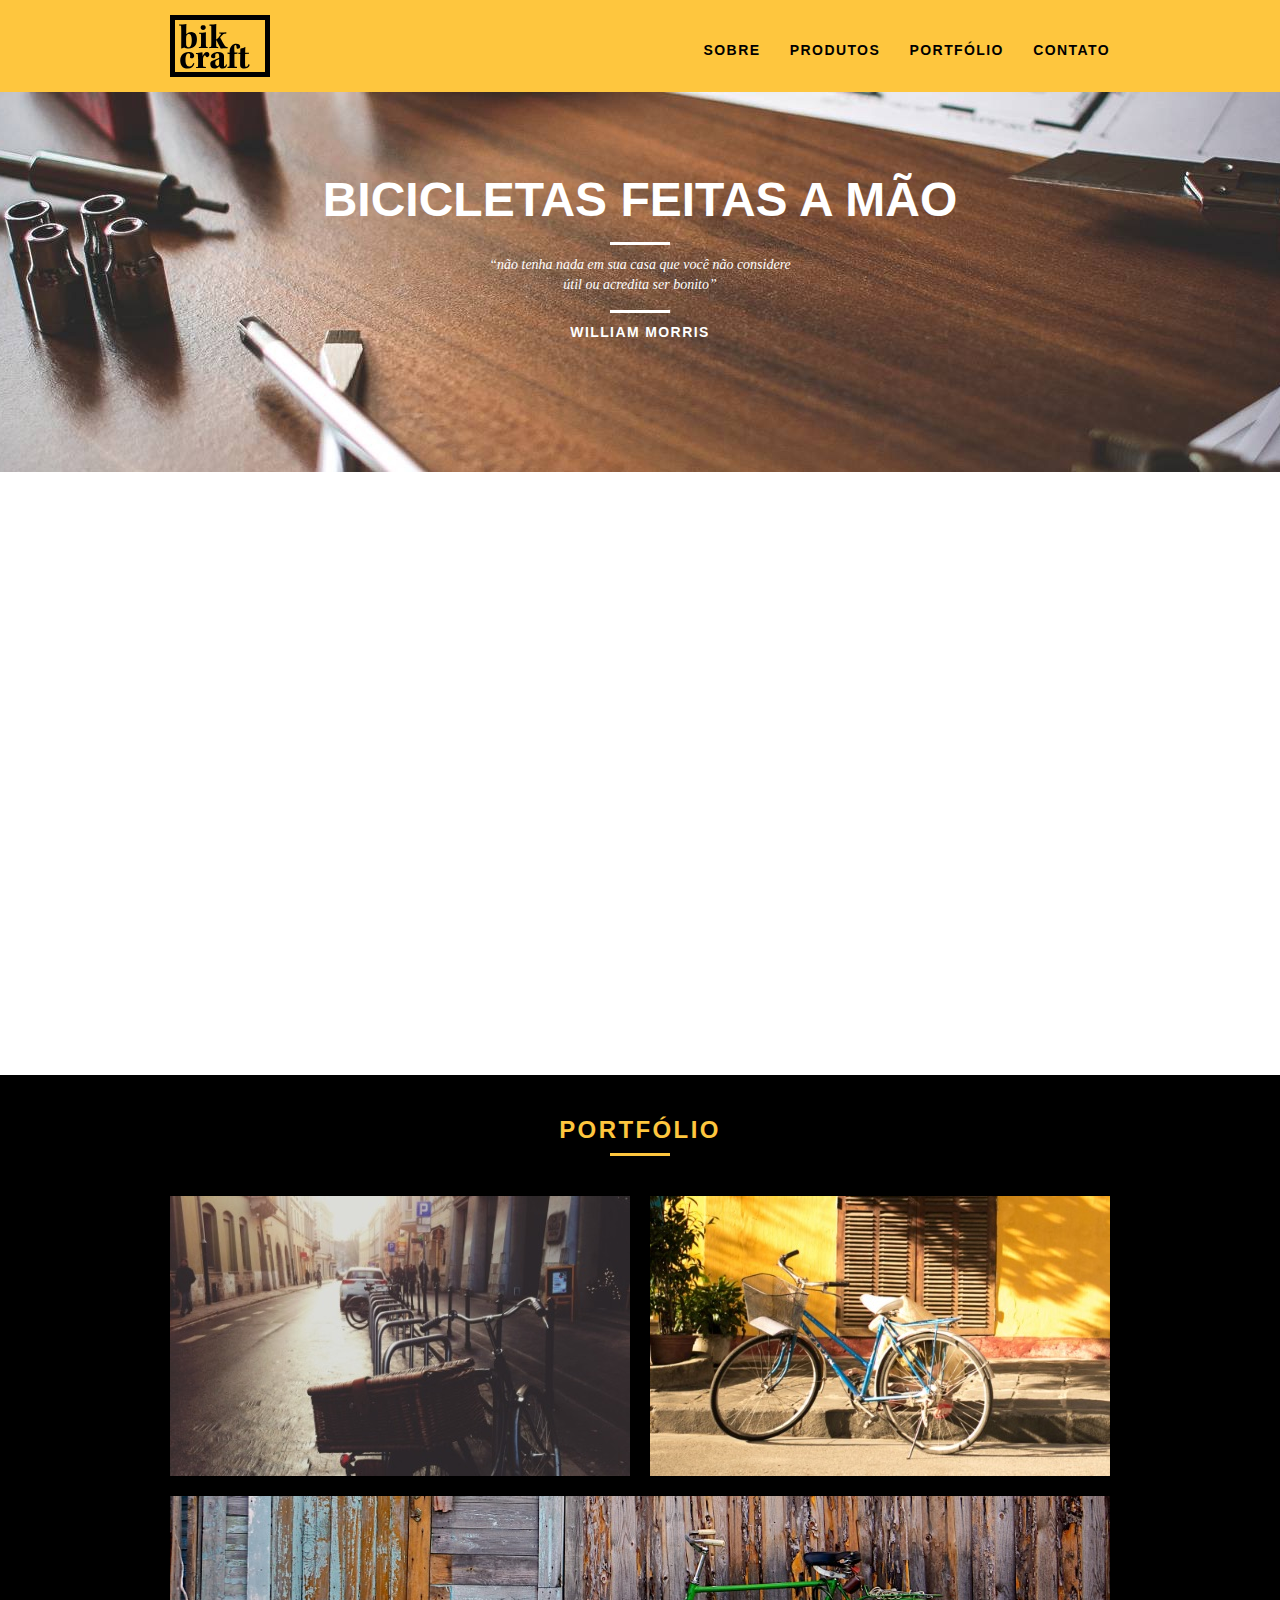
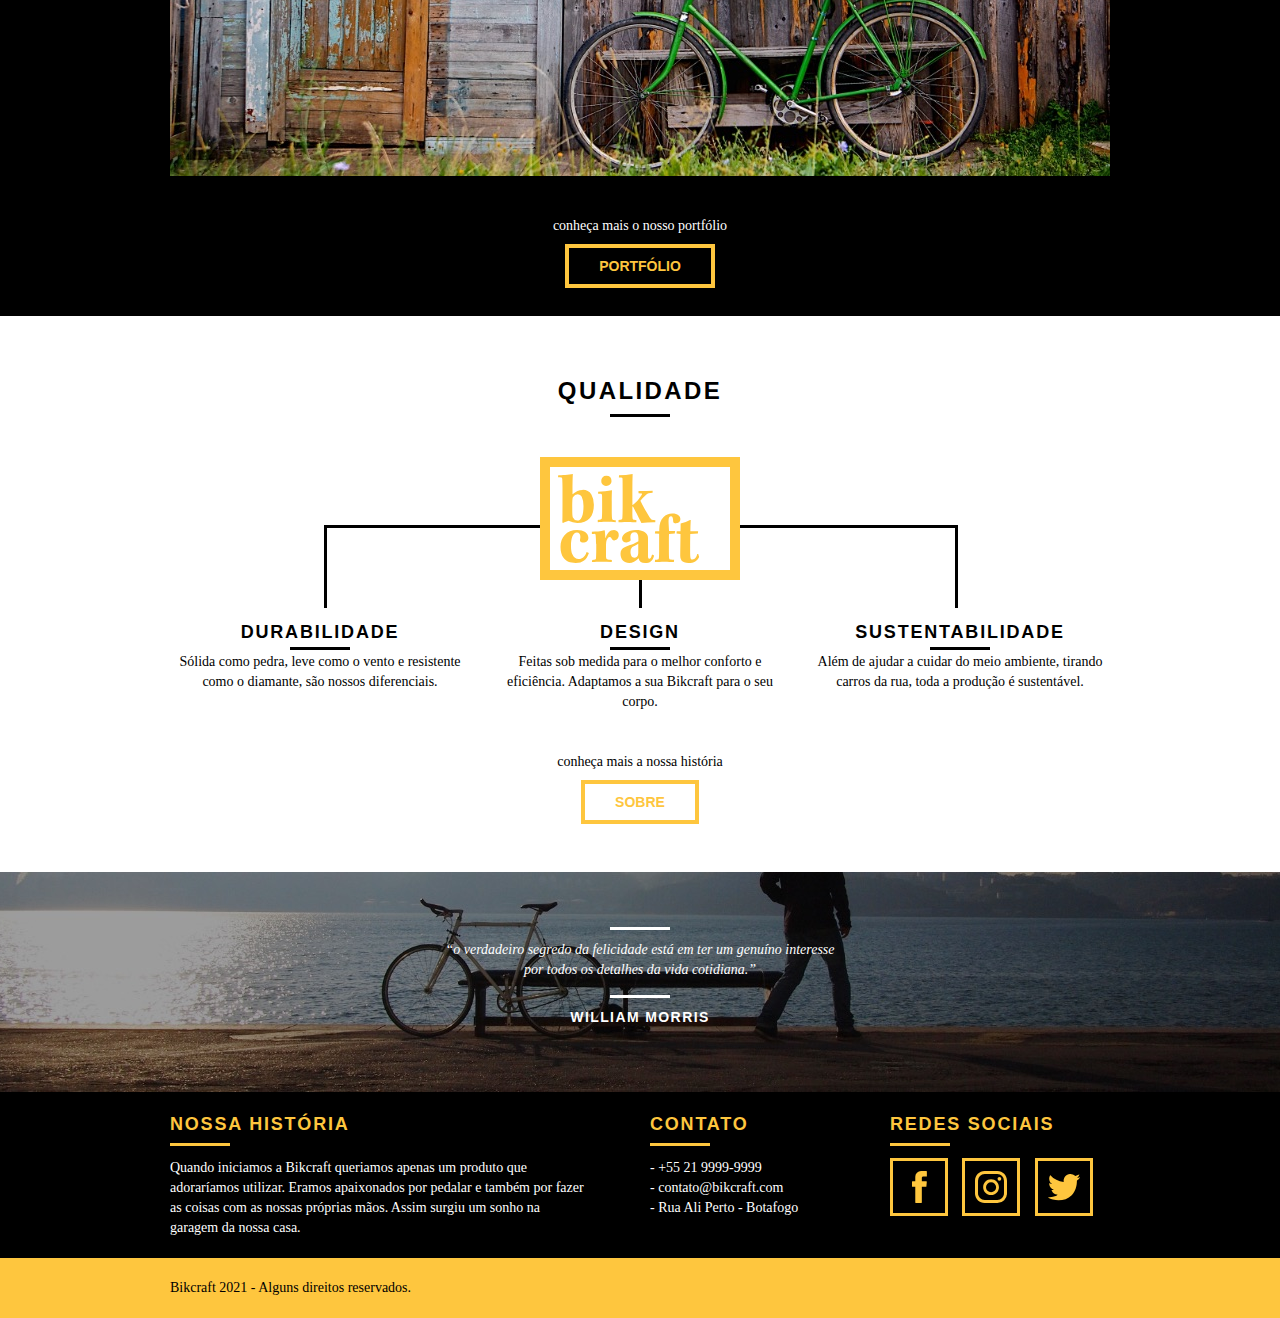
<file: index.html>
<!DOCTYPE html>
<html lang="pt-br">

<head>
  <meta charset="utf-8">
  <meta name="viewport" content="width=device-width, initial-scale=1.0">
  <title>Bikcraft - Bicicletas Personalizadas</title>

  <meta name="description" content="Compre a sua bicicleta personalizada na Bikcraft. Possuímos os modelos Passeio, Retrô e Esporte.">

  <meta property="og:type" content="website"/>
  <meta property="og:title" content="Bikcraft - Bicicletas Personalizadas"/>
  <meta property="og:description" content="Compre a sua bicicleta personalizada na Bikcraft. Possuímos os modelos Passeio, Retrô e Esporte."/>
  <meta property="og:url" content="https://guilhermeomt.github.io/bikcraft"/>
  <meta property="og:image" content="https://guilhermeomt.github.io/bikcraft/img/og-image.png"/>

  <link rel="shortcut icon" href="favicon.ico">

  <link rel="stylesheet" href="css/normalize.css">
  <link rel="stylesheet" href="css/reset.css">
  <link rel="stylesheet" href="css/grid.css">
  <link rel="stylesheet" href="css/style.css">
  <link rel="stylesheet" href="css/responsivo.css">

  <script>document.documentElement.classList.add('js');</script>
</head>

<body>

  <header class="header">
    <div class="container">
      <a href="." class="grid-4">
        <img src="img/bikcraft.svg" alt="Bikcraft">
      </a>
      <nav class="grid-12 header_menu">
        <ul>
          <li><a href="sobre.html">Sobre</a></li>
          <li><a href="produtos.html">Produtos</a></li>
          <li><a href="portfolio.html">Portfólio</a></li>
          <li><a href="contato.html">Contato</a></li>
        </ul>
      </nav>
    </div>
  </header>

  <section class="intro">
    <div class="container">
      <h1 data-anime="400" class="fadeInDown">Bicicletas Feitas a Mão</h1>
      <blockquote data-anime="800" class="fadeInDown quote-externo">
        <p>“não tenha nada em sua casa que você não considere útil ou acredita ser bonito”</p>
        <cite>William Morris</cite>
      </blockquote>
      <a data-anime="1200" href="produtos.html" class="fadeInDown btn">Orçamento</a>
    </div>
  </section>

  <section data-anime="1600" class="produtos container fadeInLeft">
    <h2 class="subtitulo">
      Produtos
    </h2>
    <ul class="produtos_lista">
      <li class="grid-1-3">
        <div class="produtos_icone">
          <img src="img/produtos/passeio.svg" alt="Bikcraft Passeio">
        </div>
        <h3>Passeio</h3>
        <p>Muito melhor do que passear pela orla a vidros fechados.</p>
      </li>
      <li class="grid-1-3">
        <div class="produtos_icone">
          <img src="img/produtos/esporte.svg" alt="Bikcraft Esporte">
        </div>
        <h3>Esporte</h3>
        <p>Mais rápida do que Forrest Gump, ninguém vai pegar você.</p>
      </li>
      <li class="grid-1-3">
        <div class="produtos_icone">
          <img src="img/produtos/retro.svg" alt="Bikcraft Retrô">
        </div>
        <h3>Retrô</h3>
        <p>O passado volta para lembrarmos o que devemos fazer no futuro.</p>
      </li>
    </ul>

    <div class="cta">
      <p>clique aqui e veja os detalhes dos produtos</p>
      <a href="produtos.html" class="btn btn-preto">Produtos</a>
    </div>
  </section>

  <section class="portfolio">
    <div class="container">
      <h2 class="subtitulo">
        Portfólio
      </h2>
      <ul class="portfolio_lista">
        <li class="grid-8"><img src="img/portfolio/retro.jpg" alt="Bikcraft Retrô"></li>
        <li class="grid-8"><img src="img/portfolio/passeio.jpg" alt="Bikcraft Passeio"></li>
        <li class="grid-16"><img src="img/portfolio/esporte.jpg" alt="Bikcraft Esporte"></li>
      </ul>
    </div>

    <div class="cta">
      <p>conheça mais o nosso portfólio</p>
      <a href="portfolio.html" class="btn">Portfólio</a>
    </div>
  </section>

  <section class="qualidade container">
    <h2 class="subtitulo">Qualidade</h2>
    <img src="img/bikcraft-qualidade.svg" alt="Bikcraft">

    <ul class="qualidade_lista">
      <li class="grid-1-3">
        <h3>Durabilidade</h3>
        <p>Sólida como pedra, leve como o vento e resistente como o diamante, são nossos diferenciais.</p>
      </li>
      <li class="grid-1-3">
        <h3>Design</h3>
        <p>Feitas sob medida para o melhor conforto e eficiência. Adaptamos a sua Bikcraft para o seu corpo.</p>
      </li>
      <li class="grid-1-3">
        <h3>Sustentabilidade</h3>
        <p>Além de ajudar a cuidar do meio ambiente, tirando carros da rua, toda a produção é sustentável.</p>
      </li>
    </ul>

    <div class="cta">
      <p>conheça mais a nossa história</p>
      <a href="sobre.html" class="btn btn-preto">Sobre</a>
    </div>
  </section>

  <section class="quebra">
    <blockquote class="quote-externo container">
      <p>“o verdadeiro segredo da felicidade está em ter um genuíno interesse por todos os detalhes da vida cotidiana.”
      </p>
      <cite>William Morris</cite>
    </blockquote>
  </section>

  <footer>
    <div class="footer">
      <div class="container">
        <div class="grid-8 footer_historia">
          <h3>Nossa História</h3>
          <p>Quando iniciamos a Bikcraft queriamos apenas um produto que adoraríamos utilizar. Eramos apaixonados por
            pedalar e também por fazer as coisas com as nossas próprias mãos. Assim surgiu um sonho na garagem da nossa
            casa.</p>
        </div>

        <div class="grid-4 footer_contato">
          <h3>Contato</h3>
          <ul>
            <li>- +55 21 9999-9999</li>
            <li>- contato@bikcraft.com</li>
            <li>- Rua Ali Perto - Botafogo</li>
          </ul>
        </div>

        <div class="grid-4 footer_redes">
          <h3>Redes Sociais</h3>
          <ul>
            <li><a href="#"><img src="img/redes-sociais/facebook.svg"></a></li>
            <li><a href="#"><img src="img/redes-sociais/instagram.svg"></a></li>
            <li><a href="#"><img src="img/redes-sociais/twitter.svg"></a></li>
          </ul>
        </div>
      </div>
    </div>

    <div class="copyright">
      <div class="container">
        <p class="grid-16">
          Bikcraft 2021 - Alguns direitos reservados.
        </p>
      </div>
    </div>
  </footer>

  <script src="js/simple-anime.js"></script>
  <script src="js/script.js"></script>

</body>

</html>
</file>
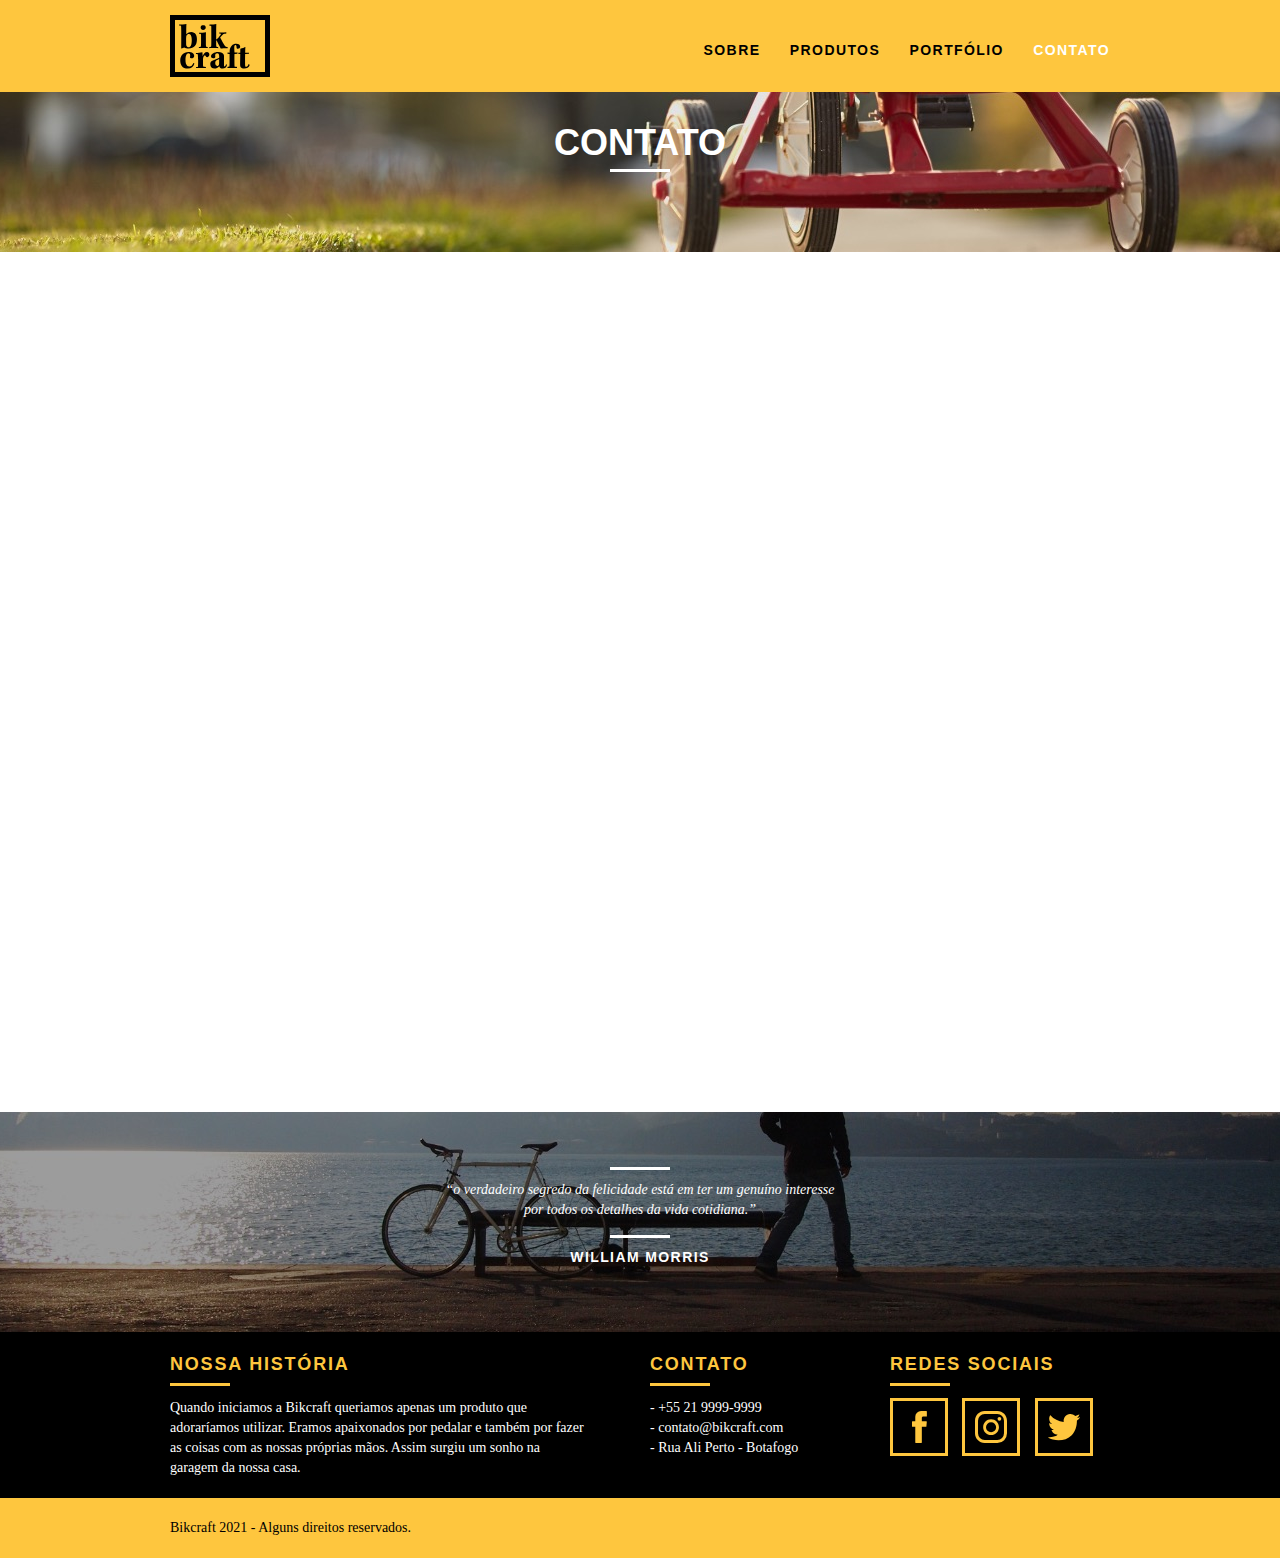
<file: contato.html>
<!DOCTYPE html>
<html lang="pt-br">

<head>
  <meta charset="utf-8">
  <meta name="viewport" content="width=device-width, initial-scale=1.0">
  <title>Bikcraft - Contato - 21 9999-9999</title>

  <meta name="description" content="Compre a sua bicicleta personalizada na Bikcraft. Possuímos os modelos Passeio, Retrô e Esporte.">

  <meta property="og:type" content="website"/>
  <meta property="og:title" content="Bikcraft - Contato - 21 9999-9999"/>
  <meta property="og:description" content="Compre a sua bicicleta personalizada na Bikcraft. Possuímos os modelos Passeio, Retrô e Esporte."/>
  <meta property="og:url" content="https://guilhermeomt.github.io/bikcraft"/>
  <meta property="og:image" content="https://guilhermeomt.github.io/bikcraft/img/og-image.png"/>

  <link rel="shortcut icon" href="favicon.ico">

  <link rel="stylesheet" href="css/normalize.css">
  <link rel="stylesheet" href="css/reset.css">
  <link rel="stylesheet" href="css/grid.css">
  <link rel="stylesheet" href="css/style.css">
  <link rel="stylesheet" href="css/contato.css">
  <link rel="stylesheet" href="css/responsivo.css">
  <script>document.documentElement.classList.add('js');</script>
</head>

<body>

  <header class="header">
    <div class="container">
      <a href="." class="grid-4">
        <img src="img/bikcraft.svg" alt="Bikcraft">
      </a>
      <nav class="grid-12 header_menu">
        <ul>
          <li><a href="sobre.html">Sobre</a></li>
          <li><a href="produtos.html">Produtos</a></li>
          <li><a href="portfolio.html">Portfólio</a></li>
          <li><a href="contato.html" class="menu_ativo">Contato</a></li>
        </ul>
      </nav>
    </div>
  </header>

  <section class="intro-interna interna_contato">
    <div class="container">
      <h1 data-anime="400" class="fadeInDown">Contato</h1>
      <p data-anime="800">tire suas dúvidas com a gente</p>
    </div>
  </section>

  <section data-anime="1200" class="contato container fadeInUp">
    <form id="form_orcamento" class="contato_form grid-8">
      <label for="nome">Nome</label>
      <input type="text" id="nome" name="nome">
      <label for="email">Email</label>
      <input type="email" id="email" name="email">
      <label for="telefone">Telefone</label>
      <input type="text" id="telefone" name="telefone">
      <label for="espec">Especificações</label>
      <textarea id="espec" name="espec"></textarea>
      <button class="btn btn-preto" type="submit">Enviar</button>
    </form>
    <div class="contato_dados grid-8">
      <h3>Dados</h3>
      <span>+55 21 9999-9999</span>
      <span>contato@bikcraft.com</span>
      <span>Rua Ali Perto - Botafogo</span>
      <span>Rio de Janeiro - RJ - Brasil</span>
      <h3>Redes Sociais</h3>
      <ul>
        <li><a href="#"><img src="img/redes-sociais/facebook.svg"></a></li>
        <li><a href="#"><img src="img/redes-sociais/instagram.svg"></a></li>
        <li><a href="#"><img src="img/redes-sociais/twitter.svg"></a></li>
      </ul>
    </div>
  </section>

  <section data-anime="1200" class="contato_mapa container fadeInUp">
    <a href="https://google.com" class="grid-16"><img src="img/endereco-bikcraft.jpg" alt="Endereço da Bikcraft"></a>
  </section>

  <section class="quebra">
    <blockquote class="quote-externo container">
      <p>“o verdadeiro segredo da felicidade está em ter um genuíno interesse por todos os detalhes da vida cotidiana.”
      </p>
      <cite>William Morris</cite>
    </blockquote>
  </section>

  <footer>
    <div class="footer">
      <div class="container">
        <div class="grid-8 footer_historia">
          <h3>Nossa História</h3>
          <p>Quando iniciamos a Bikcraft queriamos apenas um produto que adoraríamos utilizar. Eramos apaixonados por
            pedalar e também por fazer as coisas com as nossas próprias mãos. Assim surgiu um sonho na garagem da nossa
            casa.</p>
        </div>

        <div class="grid-4 footer_contato">
          <h3>Contato</h3>
          <ul>
            <li>- +55 21 9999-9999</li>
            <li>- contato@bikcraft.com</li>
            <li>- Rua Ali Perto - Botafogo</li>
          </ul>
        </div>

        <div class="grid-4 footer_redes">
          <h3>Redes Sociais</h3>
          <ul>
            <li><a href="#"><img src="img/redes-sociais/facebook.svg"></a></li>
            <li><a href="#"><img src="img/redes-sociais/instagram.svg"></a></li>
            <li><a href="#"><img src="img/redes-sociais/twitter.svg"></a></li>
          </ul>
        </div>
      </div>
    </div>

    <div class="copyright">
      <div class="container">
        <p class="grid-16">
          Bikcraft 2021 - Alguns direitos reservados.
        </p>
      </div>
    </div>
  </footer>

  <script src="js/simple-anime.js"></script>
  <script src="js/script.js"></script>

</body>

</html>
</file>
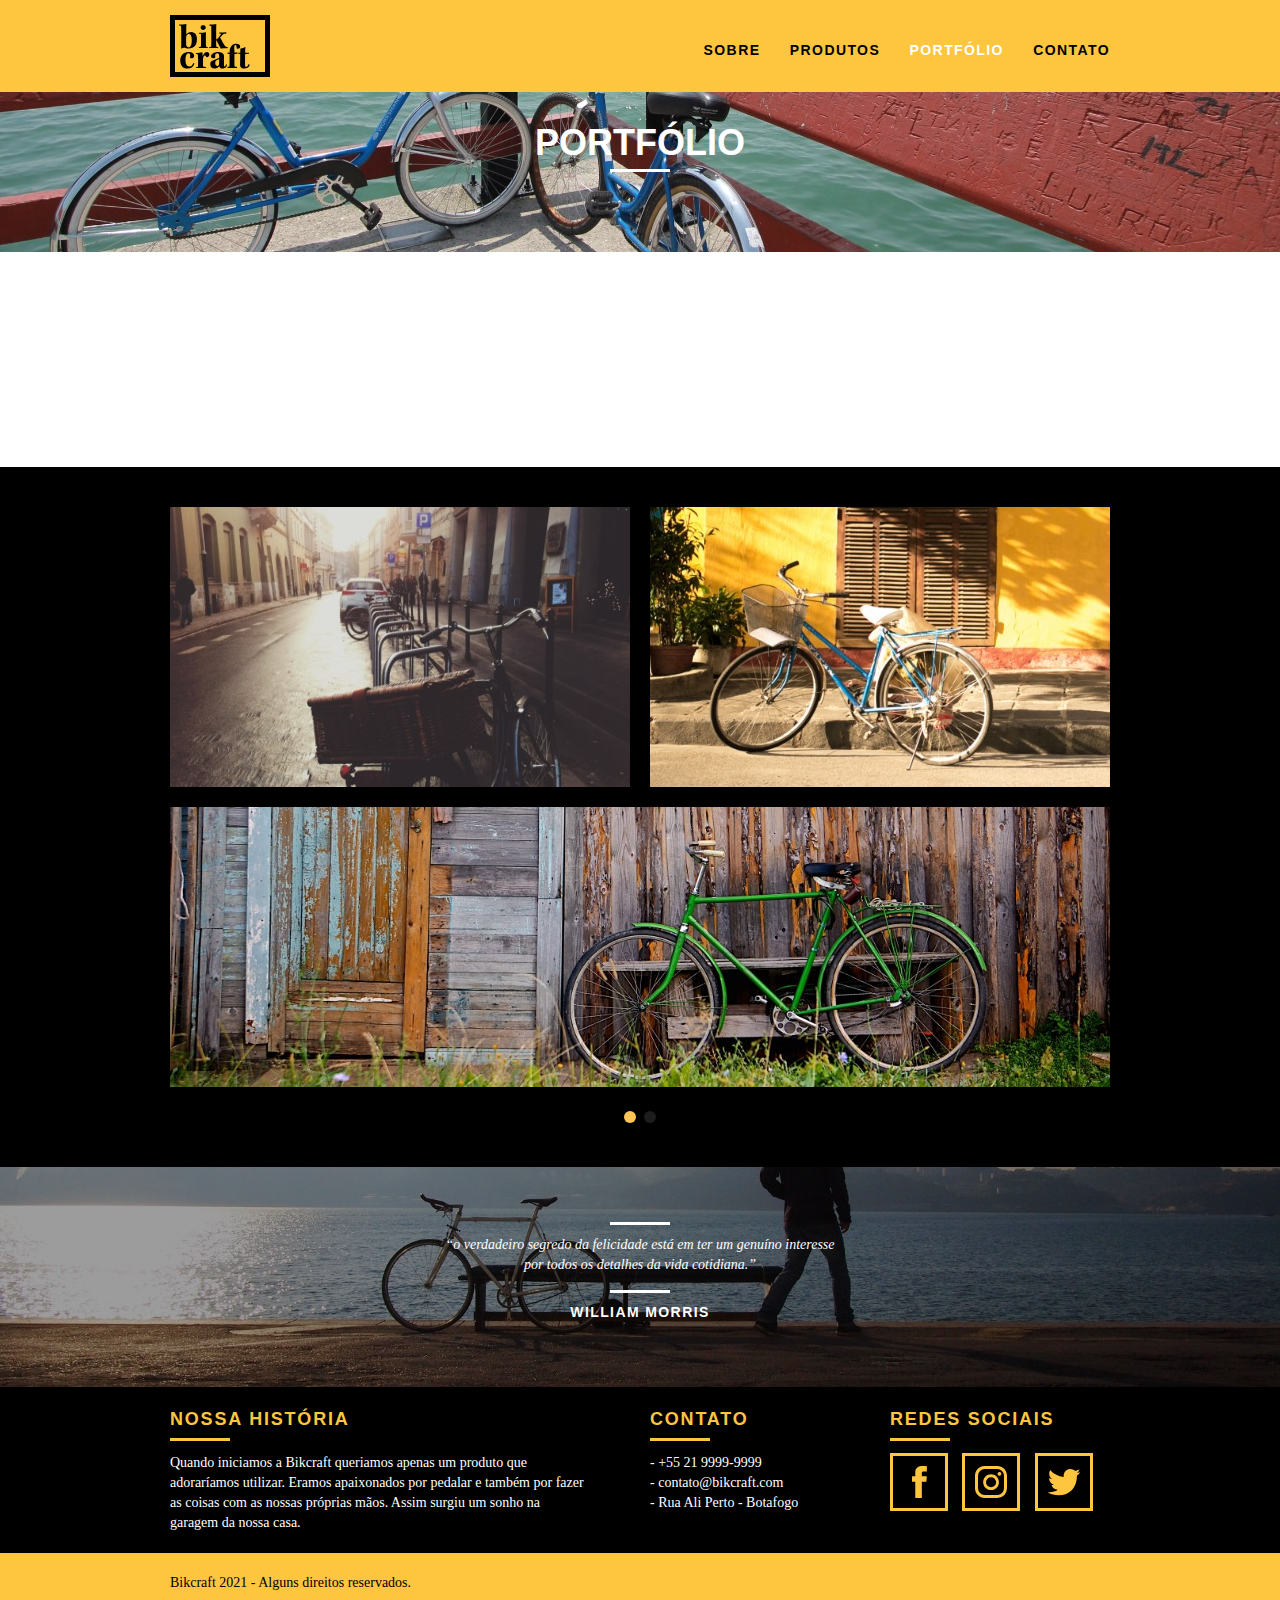
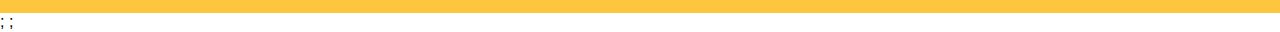
<file: portfolio.html>
<!DOCTYPE html>
<html lang="pt-br">

<head>
  <meta charset="utf-8">
  <meta name="viewport" content="width=device-width, initial-scale=1.0">
  <title>Bikcraft - Conheça o portfólio de clientes</title>

  <meta name="description" content="Compre a sua bicicleta personalizada na Bikcraft. Possuímos os modelos Passeio, Retrô e Esporte.">

  <meta property="og:type" content="website"/>
  <meta property="og:title" content="Bikcraft - Conheça o portfólio de clientes"/>
  <meta property="og:description" content="Compre a sua bicicleta personalizada na Bikcraft. Possuímos os modelos Passeio, Retrô e Esporte."/>
  <meta property="og:url" content="https://guilhermeomt.github.io/bikcraft"/>
  <meta property="og:image" content="https://guilhermeomt.github.io/bikcraft/img/og-image.png"/>

  <link rel="shortcut icon" href="favicon.ico">
  
  <link rel="stylesheet" href="css/normalize.css">
  <link rel="stylesheet" href="css/reset.css">
  <link rel="stylesheet" href="css/grid.css">
  <link rel="stylesheet" href="css/style.css">
  <link rel="stylesheet" href="css/portfolio.css">
  <link rel="stylesheet" href="css/responsivo.css">

  <script>document.documentElement.classList.add('js');</script>
</head>

<body>

  <header class="header">
    <div class="container">
      <a href="." class="grid-4">
        <img src="img/bikcraft.svg" alt="Bikcraft">
      </a>
      <nav class="grid-12 header_menu">
        <ul>
          <li><a href="sobre.html">Sobre</a></li>
          <li><a href="produtos.html">Produtos</a></li>
          <li><a href="portfolio.html" class="menu_ativo">Portfólio</a></li>
          <li><a href="contato.html">Contato</a></li>
        </ul>
      </nav>
    </div>
  </header>

  <section class="intro-interna interna_portfolio">
    <div class="container">
      <h1 data-anime="400" class="fadeInDown">Portfólio</h1>
      <p data-anime="800">conheça os projetos que amamos mostrar</p>
    </div>
  </section>

  <section data-anime="1200" class="container fadeInUp" data-slide="quote">
    <blockquote class="quote_clientes">
      <p>“Pedalar sempre foi a minha paixão, o que o pessoal da Bikcraft fez foi intensificar o meu amor por esta
        atividade. Recomendo à todos que amo.”</p>
      <cite>Barbara Moss</cite>
    </blockquote>
    <blockquote class="quote_clientes">
      <p>“Por conseguinte, a complexidade dos estudos efetuados afeta
        positivamente a correta previsão do remanejamento dos quadros
        funcionais.”</p>
      <cite>Bernardo</cite>
    </blockquote>
    <blockquote class="quote_clientes">
      <p>“Do mesmo modo, o desenvolvimento contínuo de distintas formas de
        atuação nos obriga à análise da gestão inovadora da qual fazemos
        parte.”</p>
      <cite>Jhony Rato</cite>
    </blockquote>
  </section>

  <section class="portfolio">
    <div class="container" data-slide="portfolio">
      <ul class="portfolio_lista">
        <li class="grid-8"><img src="img/portfolio/retro.jpg" alt="Bikcraft Retrô"></li>
        <li class="grid-8"><img src="img/portfolio/passeio.jpg" alt="Bikcraft Passeio"></li>
        <li class="grid-16"><img src="img/portfolio/esporte.jpg" alt="Bikcraft Esporte"></li>
      </ul>
      <ul class="portfolio_lista">
        <li class="grid-8"><img src="img/portfolio/passeio.jpg" alt="Bikcraft Passeio"></li>
        <li class="grid-8"><img src="img/portfolio/retro.jpg" alt="Bikcraft Retrô"></li>
        <li class="grid-16"><img src="img/portfolio/esporte.jpg" alt="Bikcraft Esporte"></li>
      </ul>
    </div>
  </section>

  <section class="quebra">
    <blockquote class="quote-externo container">
      <p>“o verdadeiro segredo da felicidade está em ter um genuíno interesse por todos os detalhes da vida cotidiana.”
      </p>
      <cite>William Morris</cite>
    </blockquote>
  </section>

  <footer>
    <div class="footer">
      <div class="container">
        <div class="grid-8 footer_historia">
          <h3>Nossa História</h3>
          <p>Quando iniciamos a Bikcraft queriamos apenas um produto que adoraríamos utilizar. Eramos apaixonados por
            pedalar e também por fazer as coisas com as nossas próprias mãos. Assim surgiu um sonho na garagem da nossa
            casa.</p>
        </div>

        <div class="grid-4 footer_contato">
          <h3>Contato</h3>
          <ul>
            <li>- +55 21 9999-9999</li>
            <li>- contato@bikcraft.com</li>
            <li>- Rua Ali Perto - Botafogo</li>
          </ul>
        </div>

        <div class="grid-4 footer_redes">
          <h3>Redes Sociais</h3>
          <ul>
            <li><a href="#"><img src="img/redes-sociais/facebook.svg"></a></li>
            <li><a href="#"><img src="img/redes-sociais/instagram.svg"></a></li>
            <li><a href="#"><img src="img/redes-sociais/twitter.svg"></a></li>
          </ul>
        </div>
      </div>
    </div>

    <div class="copyright">
      <div class="container">
        <p class="grid-16">
          Bikcraft 2021 - Alguns direitos reservados.
        </p>
      </div>
    </div>
  </footer>

  <script src="js/simple-anime.js"></script>
  <script src="./js/simple-slide.js"></script>;
  <script src="./js/script.js"></script>;

</body>

</html>
</file>
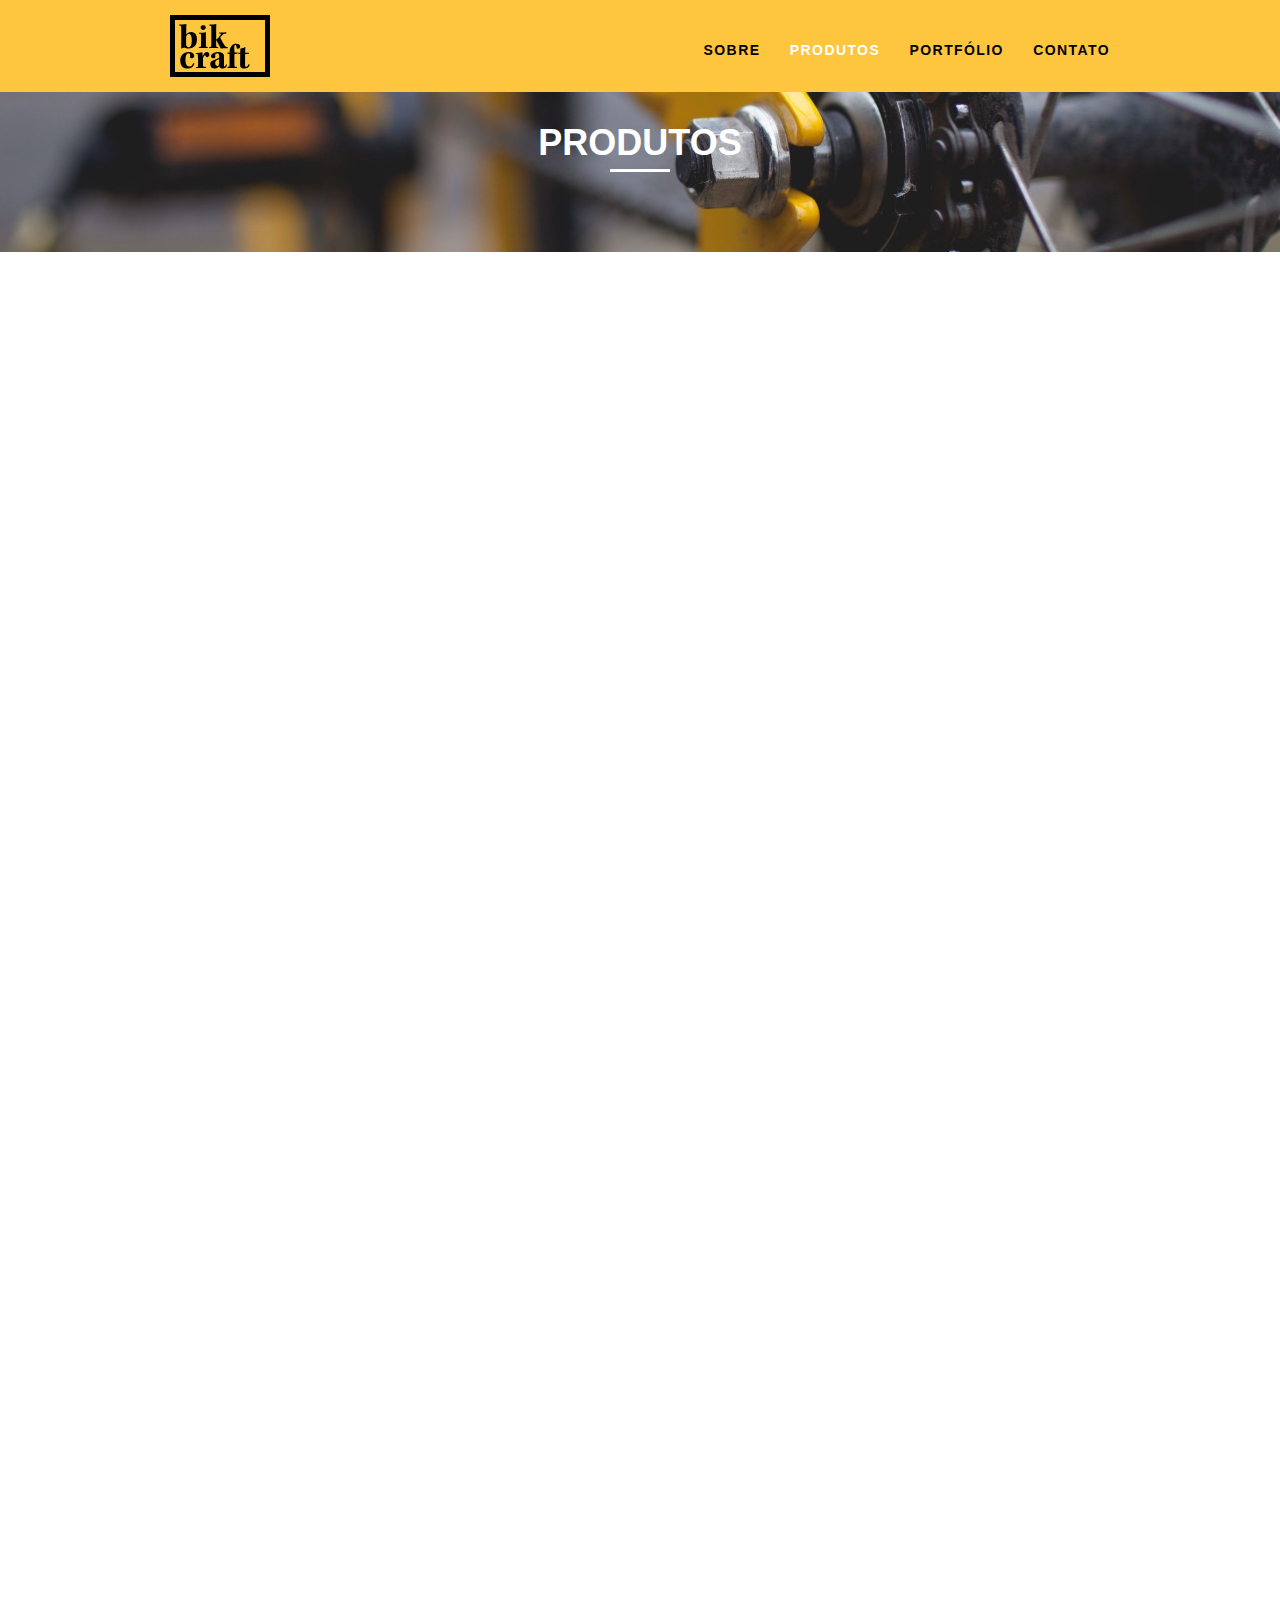
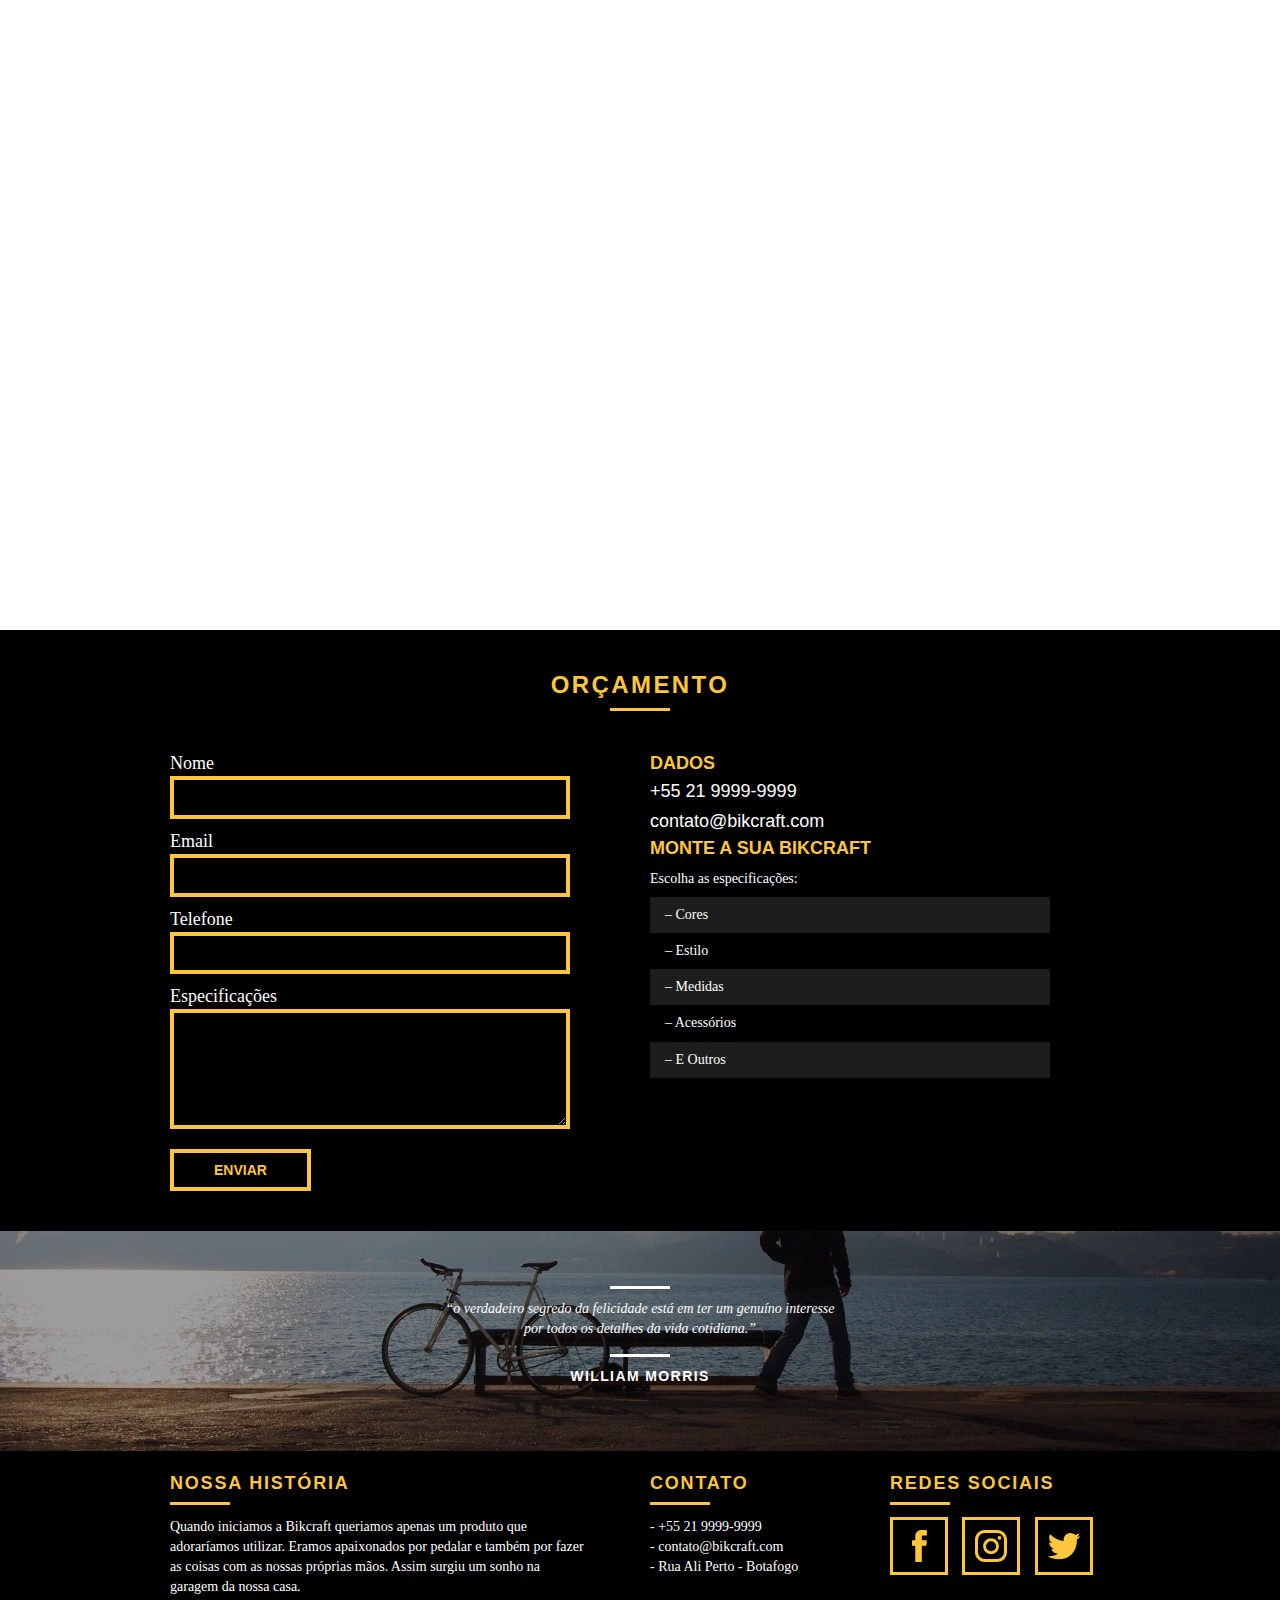
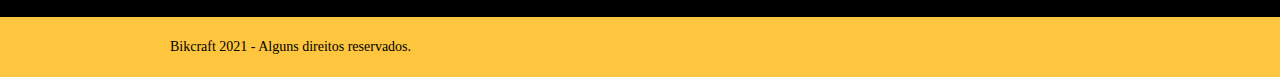
<file: produtos.html>
<!DOCTYPE html>
<html lang="pt-br">

<head>
  <meta charset="utf-8">
  <meta name="viewport" content="width=device-width, initial-scale=1.0">
  <title>Bikcraft - Conheça as linhas Passeio, Retrô e Esporte</title>
  <meta name="description" content="Compre a sua bicicleta personalizada na Bikcraft. Possuímos os modelos Passeio, Retrô e Esporte.">

  <meta property="og:type" content="website"/>
  <meta property="og:title" content="Bikcraft - Conheça as linhas Passeio, Retrô e Esporte"/>
  <meta property="og:description" content="Compre a sua bicicleta personalizada na Bikcraft. Possuímos os modelos Passeio, Retrô e Esporte."/>
  <meta property="og:url" content="https://guilhermeomt.github.io/bikcraft"/>
  <meta property="og:image" content="https://guilhermeomt.github.io/bikcraft/img/og-image.png"/>

  <link rel="shortcut icon" href="favicon.ico">

  <link rel="stylesheet" href="css/normalize.css">
  <link rel="stylesheet" href="css/reset.css">
  <link rel="stylesheet" href="css/grid.css">
  <link rel="stylesheet" href="css/style.css">
  <link rel="stylesheet" href="css/produtos.css">
  <link rel="stylesheet" href="css/responsivo.css">

  <script>document.documentElement.classList.add('js');</script>
</head>

<body>

  <header class="header">
    <div class="container">
      <a href="." class="grid-4">
        <img src="img/bikcraft.svg" alt="Bikcraft">
      </a>
      <nav class="grid-12 header_menu">
        <ul>
          <li><a href="sobre.html">Sobre</a></li>
          <li><a href="produtos.html" class="menu_ativo">Produtos</a></li>
          <li><a href="portfolio.html">Portfólio</a></li>
          <li><a href="contato.html">Contato</a></li>
        </ul>
      </nav>
    </div>
  </header>

  <section class="intro-interna interna_produtos">
    <div class="container">
      <h1 data-anime="400" class="fadeInDown">Produtos</h1>
      <p data-anime="800">conheça todos os nossos produtos</p>
    </div>
  </section>

  <section data-anime="1200" class="container produto_item fadeInUp">
    <div class="grid-11">
      <img src="img/produtos/bikcraft-passeio-1.jpg" alt="Bikcraft Passeio">
      <h2>Passeio</h2>
    </div>
    <div class="grid-5 produto_icone">
      <img src="img/produtos/passeio.svg">
    </div>
    <div class="grid-8">
      <img src="img/produtos/bikcraft-passeio-2.jpg" alt="Bikcraft Passeio">
    </div>
    <div class="grid-8 produto_info">
      <p>Muito melhor do que passear pela orla a vidros fechados. A Bikcraft Passeio é uma bicicleta que une conforto e
        praticidade para o seu dia a dia. Você nunca mais vai querer saber de outra.</p>
      <ul>
        <li>Conforto</li>
        <li>Velocidade</li>
        <li>Design</li>
        <li>Versatilidade</li>
      </ul>
    </div>
  </section>

  <section data-anime="1200" class="container produto_item fadeInUp">
    <div class="grid-11">
      <img src="img/produtos/bikcraft-esporte-1.jpg" alt="Bikcraft Esporte">
      <h2>Esporte</h2>
    </div>
    <div class="grid-5 produto_icone">
      <img src="img/produtos/esporte.svg">
    </div>
    <div class="grid-8">
      <img src="img/produtos/bikcraft-esporte-2.jpg" alt="Bikcraft Esporte">
    </div>
    <div class="grid-8 produto_info">
      <p>Mais rápida do que Forrest Gump, ninguém vai pegar você. A Bikcraft Esporte é uma bicicleta desenhada para a
        máxima performance. O seu desempenho supera qualquer uma da categoria.</p>
      <ul>
        <li>Conforto</li>
        <li>Velocidade</li>
        <li>Design</li>
        <li>Versatilidade</li>
      </ul>
    </div>
  </section>

  <section data-anime="1200" class="container produto_item fadeInUp">
    <div class="grid-11">
      <img src="img/produtos/bikcraft-retro-1.jpg" alt="Bikcraft Retrô">
      <h2>Retrô</h2>
    </div>
    <div class="grid-5 produto_icone">
      <img src="img/produtos/retro.svg">
    </div>
    <div class="grid-8">
      <img src="img/produtos/bikcraft-retro-2.jpg" alt="Bikcraft Retrô">
    </div>
    <div class="grid-8 produto_info">
      <p>O passado volta para lembrarmos o que devemos fazer no futuro. A Bikcraft Retrô é uma bicicleta estiloza, feita
        para você que gosta do clássico, mas que não abre mão do conforto.</p>
      <ul>
        <li>Conforto</li>
        <li>Velocidade</li>
        <li>Design</li>
        <li>Versatilidade</li>
      </ul>
    </div>
  </section>

  <section class="orcamento">
    <div class="container">
      <h2 class="subtitulo">Orçamento</h2>
      <form id="form_orcamento" class="form grid-8">
        <label for="nome">Nome</label>
        <input type="text" id="nome" name="nome">
        <label for="email">Email</label>
        <input type="email" id="email" name="email">
        <label for="telefone">Telefone</label>
        <input type="text" id="telefone" name="telefone">
        <label for="espec">Especificações</label>
        <textarea id="espec" name="espec"></textarea>
        <button class="btn" type="submit">Enviar</button>
      </form>
      <div class="orcamento_dados grid-8">
        <h3>Dados</h3>
        <span>+55 21 9999-9999</span>
        <span>contato@bikcraft.com</span>
        <h3>Monte a sua Bikcraft</h3>
        <p>Escolha as especificações:</p>
        <ul>
          <li>– Cores</li>
          <li>– Estilo</li>
          <li> – Medidas</li>
          <li>– Acessórios</li>
          <li>– E Outros</li>
        </ul>
      </div>
    </div>

  </section>

  <section class="quebra">
    <blockquote class="quote-externo container">
      <p>“o verdadeiro segredo da felicidade está em ter um genuíno interesse por todos os detalhes da vida cotidiana.”
      </p>
      <cite>William Morris</cite>
    </blockquote>
  </section>

  <footer>
    <div class="footer">
      <div class="container">
        <div class="grid-8 footer_historia">
          <h3>Nossa História</h3>
          <p>Quando iniciamos a Bikcraft queriamos apenas um produto que adoraríamos utilizar. Eramos apaixonados por
            pedalar e também por fazer as coisas com as nossas próprias mãos. Assim surgiu um sonho na garagem da nossa
            casa.</p>
        </div>

        <div class="grid-4 footer_contato">
          <h3>Contato</h3>
          <ul>
            <li>- +55 21 9999-9999</li>
            <li>- contato@bikcraft.com</li>
            <li>- Rua Ali Perto - Botafogo</li>
          </ul>
        </div>

        <div class="grid-4 footer_redes">
          <h3>Redes Sociais</h3>
          <ul>
            <li><a href="#"><img src="img/redes-sociais/facebook.svg"></a></li>
            <li><a href="#"><img src="img/redes-sociais/instagram.svg"></a></li>
            <li><a href="#"><img src="img/redes-sociais/twitter.svg"></a></li>
          </ul>
        </div>
      </div>
    </div>

    <div class="copyright">
      <div class="container">
        <p class="grid-16">
          Bikcraft 2021 - Alguns direitos reservados.
        </p>
      </div>
    </div>
  </footer>

  <script src="js/simple-anime.js"></script>
  <script src="js/script.js"></script>

</body>

</html>
</file>
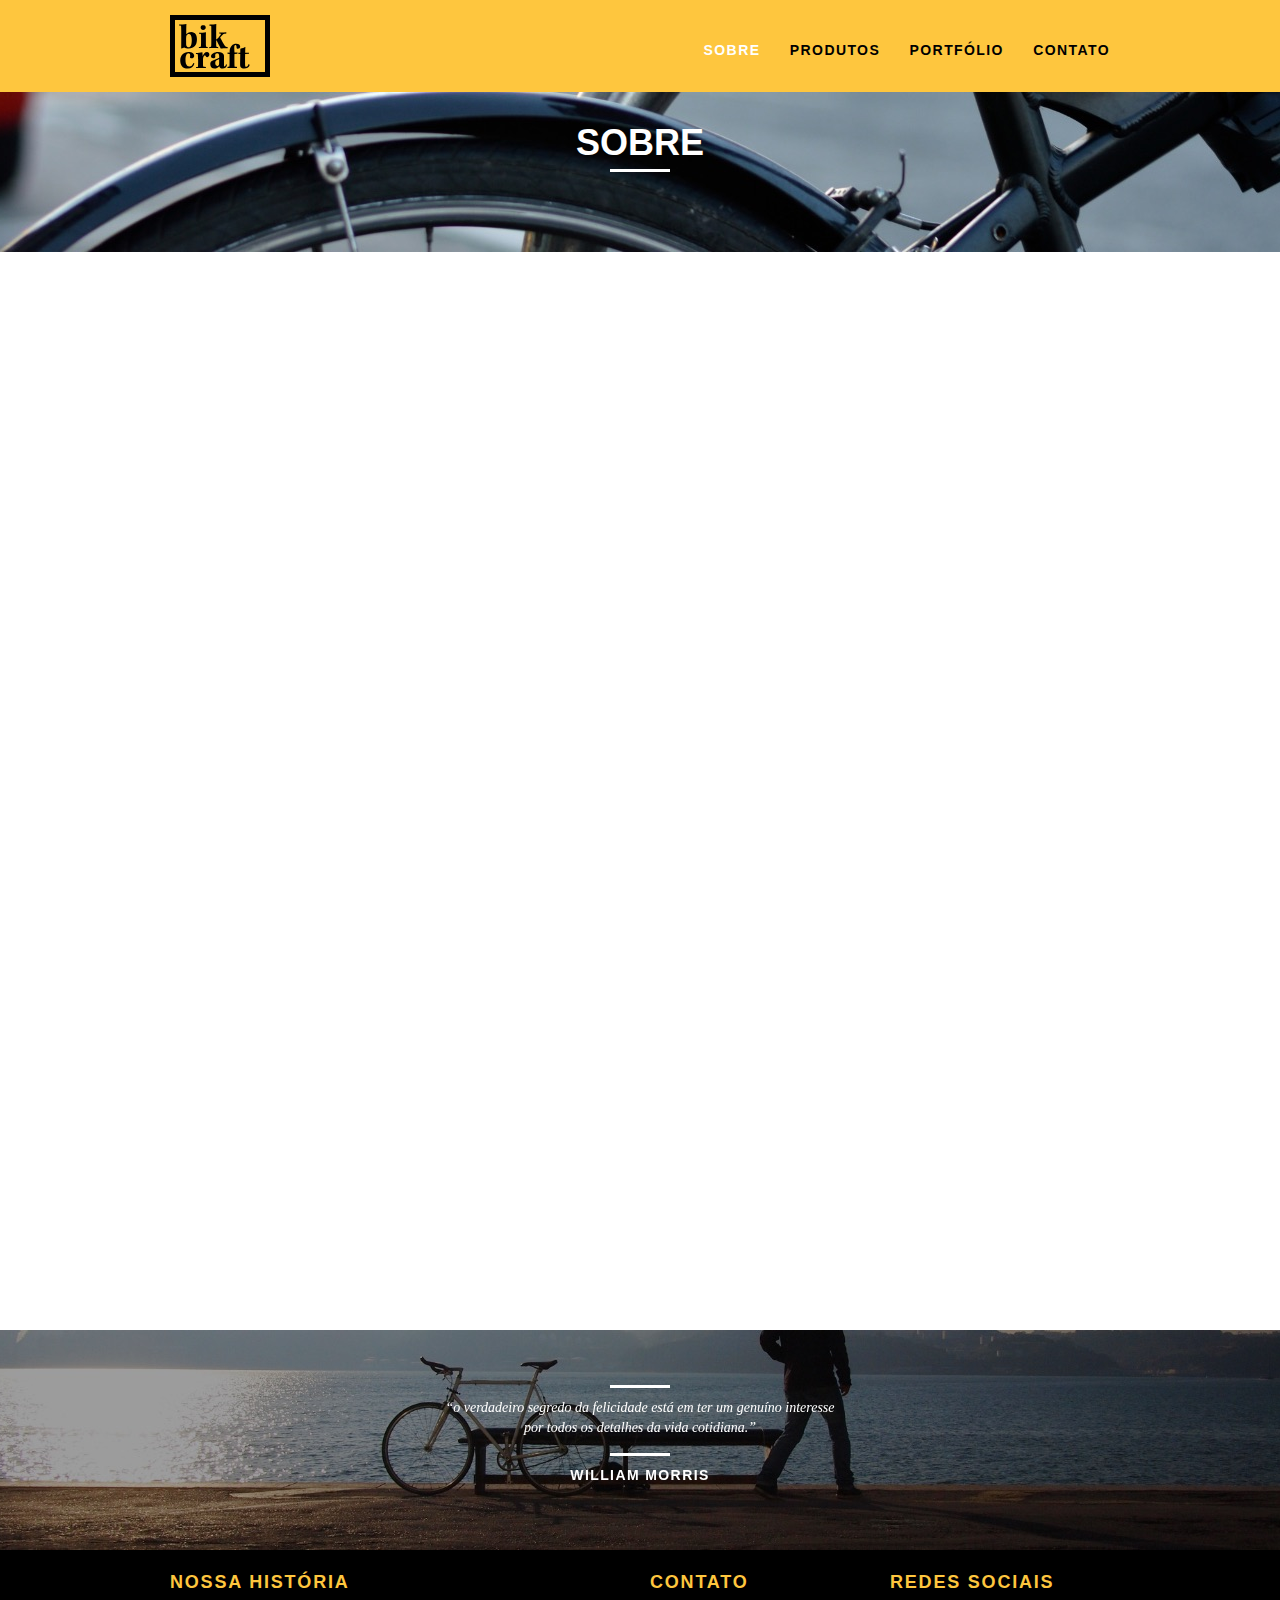
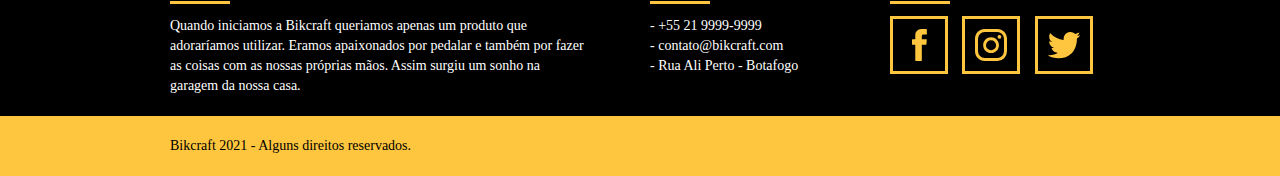
<file: sobre.html>
<!DOCTYPE html>
<html lang="pt-br">

<head>
  <meta charset="utf-8">
  <meta name="viewport" content="width=device-width, initial-scale=1.0">
  <title>Bikcraft - Saiba mais sobre a gente</title>
  <meta name="description" content="Compre a sua bicicleta personalizada na Bikcraft. Possuímos os modelos Passeio, Retrô e Esporte.">

  <meta property="og:type" content="website"/>
  <meta property="og:title" content="Bikcraft - Saiba mais sobre a gente"/>
  <meta property="og:description" content="Compre a sua bicicleta personalizada na Bikcraft. Possuímos os modelos Passeio, Retrô e Esporte."/>
  <meta property="og:url" content="https://guilhermeomt.github.io/bikcraft"/>
  <meta property="og:image" content="https://guilhermeomt.github.io/bikcraft/img/og-image.png"/>

  <link rel="shortcut icon" href="favicon.ico">

  <link rel="stylesheet" href="css/normalize.css">
  <link rel="stylesheet" href="css/reset.css">
  <link rel="stylesheet" href="css/grid.css">
  <link rel="stylesheet" href="css/style.css">
  <link rel="stylesheet" href="css/sobre.css">
  <link rel="stylesheet" href="css/responsivo.css">
  <script>document.documentElement.classList.add('js');</script>
</head>

<body>

  <header class="header">
    <div class="container">
      <a href="." class="grid-4">
        <img src="img/bikcraft.svg" alt="Bikcraft">
      </a>
      <nav class="grid-12 header_menu">
        <ul>
          <li><a href="sobre.html" class="menu_ativo">Sobre</a></li>
          <li><a href="produtos.html">Produtos</a></li>
          <li><a href="portfolio.html">Portfólio</a></li>
          <li><a href="contato.html">Contato</a></li>
        </ul>
      </nav>
    </div>
  </header>

  <section class="intro-interna interna_sobre">
    <div class="container">
      <h1 data-anime="400" class="fadeInDown">Sobre</h1>
      <p data-anime="800">conheça mais sobre a bikcraft</p>
    </div>
  </section>

  <section data-anime="1200" class="missao_sobre container fadeInUp">
    <div class="grid-10">
      <h2 class="subtitulo-interno">História, Missão e Visão</h2>
      <p>Quando iniciamos a Bikcraft queriamos apenas um produto que adoraríamos utilizar. Eramos apaixonados por
        pedalar e também por fazer as coisas com as nossas próprias mãos. Assim surgiu um sonho na garagem da nossa
        casa.</p>
      <p>Conheça os nossos produtos, pergunte para os nossos clientes e descubra a maravilha de ter uma Bikcraft na sua
        casa.</p>
    </div>
    <div class="grid-6">
      <h2 class="subtitulo-interno">Valores</h2>
      <ul>
        <li>– Qualidade no processo com</li>
        <li>– Foco no cliente sem perder a</li>
        <li>– Diversão, preservando a</li>
        <li>– Natureza com sustentabilidade</li>
      </ul>
    </div>

    <div class="grid-16 foto-equipe">
      <img src="img/equipe-bikcraft.jpg" alt="Equipe Bikcraft">
    </div>
  </section>

  <section data-anime="1200" class="qualidade container fadeInUp"">
    <h2 class="subtitulo">Qualidade</h2>
    <img src="img/bikcraft-qualidade.svg" alt="Bikcraft">

    <ul class="qualidade_lista">
      <li class="grid-1-3">
        <h3>Durabilidade</h3>
        <p>Sólida como pedra, leve como o vento e resistente como o diamante, são nossos diferenciais.</p>
      </li>
      <li class="grid-1-3">
        <h3>Design</h3>
        <p>Feitas sob medida para o melhor conforto e eficiência. Adaptamos a sua Bikcraft para o seu corpo.</p>
      </li>
      <li class="grid-1-3">
        <h3>Sustentabilidade</h3>
        <p>Além de ajudar a cuidar do meio ambiente, tirando carros da rua, toda a produção é sustentável.</p>
      </li>
    </ul>
  </section>

  <section class="quebra">
    <blockquote class="quote-externo container">
      <p>“o verdadeiro segredo da felicidade está em ter um genuíno interesse por todos os detalhes da vida cotidiana.”
      </p>
      <cite>William Morris</cite>
    </blockquote>
  </section>

  <footer>
    <div class="footer">
      <div class="container">
        <div class="grid-8 footer_historia">
          <h3>Nossa História</h3>
          <p>Quando iniciamos a Bikcraft queriamos apenas um produto que adoraríamos utilizar. Eramos apaixonados por
            pedalar e também por fazer as coisas com as nossas próprias mãos. Assim surgiu um sonho na garagem da nossa
            casa.</p>
        </div>

        <div class="grid-4 footer_contato">
          <h3>Contato</h3>
          <ul>
            <li>- +55 21 9999-9999</li>
            <li>- contato@bikcraft.com</li>
            <li>- Rua Ali Perto - Botafogo</li>
          </ul>
        </div>

        <div class="grid-4 footer_redes">
          <h3>Redes Sociais</h3>
          <ul>
            <li><a href="#"><img src="img/redes-sociais/facebook.svg"></a></li>
            <li><a href="#"><img src="img/redes-sociais/instagram.svg"></a></li>
            <li><a href="#"><img src="img/redes-sociais/twitter.svg"></a></li>
          </ul>
        </div>
      </div>
    </div>

    <div class="copyright">
      <div class="container">
        <p class="grid-16">
          Bikcraft 2021 - Alguns direitos reservados.
        </p>
      </div>
    </div>
  </footer>

  <script src="js/simple-anime.js"></script>
  <script src="js/script.js"></script>

</body>

</html>
</file>
<file: css/grid.css>
*, *:before, *:after {
  -webkit-box-sizing: border-box; 
  -moz-box-sizing: border-box; 
  box-sizing: border-box;
}

.container {
	width: 960px;
	margin: 0 auto;
	padding: 0px;
	position: relative;
}

.container:after, .container:before {
	content: " ";
	display: table;
}

.container:after {
	clear: both;
}

.grid-1, .grid-2, .grid-3, .grid-4, .grid-5, .grid-6, .grid-7, .grid-8, .grid-9, .grid-10, .grid-11, .grid-12, .grid-13, .grid-14, .grid-15, .grid-16, .grid-1-3 {
	float: left;
	margin-left: 10px;
	margin-right: 10px;
}

.grid-1 	{width: 40px;}
.grid-2 	{width: 100px;}
.grid-3 	{width: 160px;}
.grid-4 	{width: 220px;}
.grid-5 	{width: 280px;}
.grid-6 	{width: 340px;}
.grid-7 	{width: 400px;}
.grid-8 	{width: 460px;}
.grid-9 	{width: 520px;}
.grid-10 	{width: 580px;}
.grid-11 	{width: 640px;}
.grid-12 	{width: 700px;}
.grid-13 	{width: 760px;}
.grid-14 	{width: 820px;}
.grid-15 	{width: 880px;}
.grid-16 	{width: 940px;}
.grid-1-3	{width: 300px;}

@media only screen and (min-width: 788px) and (max-width: 979px) {
	.container {
		width: 768px;
	}

	.grid-1 	{width: 28px;}
	.grid-2 	{width: 76px;}
	.grid-3 	{width: 124px;}
	.grid-4 	{width: 172px;}
	.grid-5 	{width: 220px;}
	.grid-6 	{width: 268px;}
	.grid-7 	{width: 316px;}
	.grid-8 	{width: 364px;}
	.grid-9 	{width: 412px;}
	.grid-10 	{width: 460px;}
	.grid-11 	{width: 508px;}
	.grid-12 	{width: 556px;}
	.grid-13 	{width: 604px;}
	.grid-14 	{width: 652px;}
	.grid-15 	{width: 700px;}
	.grid-16 	{width: 748px;}
	.grid-1-3	{width: 236px;}
}

@media only screen and (max-width: 787px) {
  .container {
    width: 300px;
  }

  .grid-1, .grid-2, .grid-3, .grid-4, .grid-5, .grid-6, .grid-7, .grid-8, .grid-9, .grid-10, .grid-11, .grid-12, .grid-13, .grid-14, .grid-15, .grid-16, .grid-1-3 {
	width: 300px;
    float: none;
    margin: 0 0 20px 0;
  }
}
</file>
<file: css/style.css>
/* Estilos Gerais */

body {
  font-family: Arial, Helvetica, sans-serif;
}

p {
  font-family: Georgia, "Times New Roman", Times, serif;
  font-size: 14px;
  line-height: 20px;
}

img {
  display: block;
  max-width: 100%;
}

.btn {
  text-decoration: none;
  padding: 10px 30px;
  font-size: 14px;
  line-height: 20px;
  font-weight: bold;
  color: #fec63e;
  text-transform: uppercase;
  border: 4px solid #fec63e;
  transition: all 0.3s;
}

.btn:hover {
  color: #fff;
  border: 4px solid #fff;
}

.btn.btn-preto:hover {
  color: #000;
  border: 4px solid #000;
}

.subtitulo {
  margin-bottom: 40px;
  font-size: 24px;
  line-height: 30px;
  font-weight: bold;
  letter-spacing: 0.1em;
  text-align: center;
  text-transform: uppercase;
}

.subtitulo::after {
  content: "";
  display: block;
  width: 60px;
  height: 3px;
  background-color: #000;
  margin: 8px auto;
}

.subtitulo-interno {
  margin-bottom: 10px;
  font-size: 24px;
  line-height: 30px;
  font-weight: bold;
  letter-spacing: 0.1em;
  text-transform: uppercase;
  margin-bottom: 20px;
}

.subtitulo-interno::after {
  content: "";
  display: block;
  width: 60px;
  height: 3px;
  background-color: #000;
  margin: 8px 0;
}

/* Header */

.header {
  position: fixed;
  top: 0;
  left: 0;
  width: 100%;
  background-color: #fec63e;
  padding: 15px 0;
  z-index: 10;
}

.header_menu {
  text-align: right;
}

.header_menu ul li {
  display: inline-block;
  margin-left: 25px;
  margin-top: 25px;
}

.header_menu ul li a {
  padding: 15px 0;
  color: #000;
  font-weight: bold;
  text-transform: uppercase;
  letter-spacing: 0.1em;
  font-size: 14px;
  line-height: 20px;
  transition: color 0.3s;
}

.header_menu ul li a:hover {
  color: #fff;
}

.header_menu ul li a.menu_ativo {
  color: #fff;
}

/* Intro */

.intro {
  width: 100%;
  height: 380px;
  background: url(../img/bg.jpg) no-repeat center;
  background-size: cover;
  margin-top: 92px;
  text-align: center;
  padding-top: 80px;
}

.intro h1 {
  font-size: 48px;
  color: #fff;
  font-weight: bold;
  text-transform: uppercase;
}

.quote-externo {
  max-width: 320px;
  margin: 0 auto;
  color: #fff;
  margin-bottom: 40px;
}

.quote-externo p {
  font-style: italic;
}

.quote-externo p::before,
.quote-externo p::after {
  content: "";
  display: block;
  width: 60px;
  height: 3px;
  background-color: #fff;
  margin: 15px auto 10px auto;
}

.quote-externo cite {
  font-style: normal;
  font-weight: bold;
  text-transform: uppercase;
  font-size: 14px;
  letter-spacing: 0.1em;
}

/* Intro Interna */

.intro-interna {
  width: 100%;
  margin-top: 92px;
  height: 160px;
  text-align: center;
  color: #fff;
  padding-top: 30px;
}

.intro-interna h1 {
  font-size: 36px;
  color: #fff;
  font-weight: bold;
  text-transform: uppercase;
}

.intro-interna h1::after {
  content: "";
  display: block;
  width: 60px;
  height: 3px;
  background-color: #fff;
  margin: 6px auto 10px auto;
}

/* Produtos */

.produtos {
  padding: 60px 0;
}

.produtos_lista li {
  background-color: #fec63e;
  text-align: center;
}

.produtos_lista li img {
  margin: 0 auto;
}

.produtos_icone {
  background-color: #000;
  padding: 20px;
}

.produtos_icone img {
  margin: 0 auto;
}

.produtos_lista li h3 {
  font-weight: bold;
  font-size: 18px;
  line-height: 25px;
  text-transform: uppercase;
  letter-spacing: 0.1em;
  margin-top: 20px;
}

.produtos_lista li h3::after {
  content: "";
  display: block;
  width: 60px;
  height: 3px;
  background-color: #000;
  margin: 2px auto;
}

.produtos_lista p {
  padding: 10px 20px 20px 20px;
}

.cta {
  padding-top: 40px;
  clear: both;
  text-align: center;
}

.cta p {
  margin-bottom: 20px;
}

/* Portfólio */

.portfolio {
  width: 100%;
  padding: 40px;
  background-color: #000;
}

.portfolio .subtitulo {
  color: #fec63e;
}

.portfolio .subtitulo::after {
  background-color: #fec63e;
}

.portfolio_lista li:last-child {
  margin-top: 20px;
}

.portfolio .cta p {
  color: #fff;
}

/* Qualidade */

.qualidade {
  padding: 60px 0;
}

.qualidade::after {
  content: "";
  position: absolute;
  top: 209px;
  right: 162px;
  display: block;
  width: 634px;
  height: 83px;
  background: url(../img/linhas.svg) no-repeat center;
  z-index: -1;
}

.qualidade img {
  margin: 0 auto;
}

.qualidade_lista {
  padding-top: 20px;
  overflow: auto;
}

.qualidade_lista li {
  text-align: center;
}

.qualidade_lista li h3 {
  font-weight: bold;
  font-size: 18px;
  line-height: 25px;
  text-transform: uppercase;
  letter-spacing: 0.1em;
  margin-top: 20px;
}

.qualidade_lista li h3::after {
  content: "";
  display: block;
  width: 60px;
  height: 3px;
  background-color: #000;
  margin: 2px auto;
}

/* Quebra */

.quebra {
  width: 100%;
  height: 220px;
  background: url(../img/bg-footer.jpg) no-repeat center;
  background-size: cover;
  text-align: center;
}

.quebra .quote-externo {
  max-width: 400px;
  padding-top: 40px;
}

/* Footer */

.footer {
  width: 100%;
  background-color: #000;
  color: #fff;
  padding: 20px 0;
}

.footer h3 {
  font-size: 18px;
  line-height: 25px;
  color: #fec63e;
  font-weight: bold;
  letter-spacing: 0.1em;
  text-transform: uppercase;
}

.footer h3::after {
  content: "";
  display: block;
  width: 60px;
  height: 3px;
  background-color: #fec63e;
  margin: 6px 0 12px 0;
}

.footer_historia {
  padding-right: 40px;
}

.footer_contato ul li {
  font-size: 14px;
  line-height: 20px;
  font-family: Georgia, "Times New Roman", Times, serif;
}

.footer_redes ul li {
  display: inline-block;
}

.footer_redes ul li a {
  border: 3px solid #fec63e;
  display: block;
  padding: 10px;
  margin-right: 10px;
  transition: border-color 0.3s;
}

.footer_redes ul li a:hover {
  border-color: #fff;
}

.copyright {
  width: 100%;
  background-color: #fec63e;
  padding: 20px 0;
}

/* Slide */

.js [data-slide] {
  position: relative;
}

.js [data-slide] > * {
  position: absolute;
  top: 0px;
  opacity: 0;
}

.js [data-slide] > .active {
  position: relative;
  opacity: 1;
  transition: opacity 500ms;
  z-index: 1;
}

.js [data-slide-nav] {
  display: block;
  justify-content: center;
  text-align: center;
  margin-top: 20px;
}

.js [data-slide-nav] > button {
  display: inline-block;
  width: 12px;
  margin: 4px;
  height: 12px;
  border: none;
  padding: 0px;
  border-radius: 6px;
  background: #1d1d1d;
  text-indent: -100px;
  overflow: hidden;
}

.js [data-slide-nav] > button.active {
  background: #fec454;
}

/* Animações */

.js [data-anime] {
  opacity: 0;
}

.js .fadeInDown {
  transform: translate3d(0, -20px, 0);
}

.js .fadeInUp {
  transform: translate3d(0, 20px, 0);
}

.js .fadeInRight {
  transform: translate3d(20px, 0, 0);
}

.js .fadeInLeft {
  transform: translate3d(-20px, 0, 0);
}

.js .anime {
  opacity: 1;
  transform: none;
  transition: transform 0.8s, opacity 0.8s;
}
</file>
<file: css/responsivo.css>
@media only screen and (min-width: 788px) and (max-width: 979px) {
  /* Qualidade Home */

  .qualidade::after {
    right: 66px;
  }

  .qualidade_lista li {
    padding: 10px;
  }

  /* Footer */

  .footer_redes ul li a {
    padding: 6px;
  }

  .footer_redes ul li a img {
    width: 26px;
    height: 26px;
  }

  /* Produtos */

  .produto_item h2 {
    top: -150px;
    margin-bottom: -56px;
  }

  .produto_icone {
    padding: 41px 0;
  }

  .produto_info p {
    height: 122px;
    font-size: 14px;
    line-height: 20px;
    padding: 20px 30px;
  }

  .produto_info ul li {
    width: 181px;
  }
}

@media only screen and (max-width: 787px) {
  /* Header */

  .header {
    position: relative;
    padding-bottom: 20px;
  }

  .header img {
    margin: 0 auto 10px auto;
  }

  .header_menu {
    text-align: center;
  }

  .header_menu ul li {
    margin: 5px;
  }

  .header_menu ul li a {
    border: 4px solid #000;
    width: 136px;
    display: block;
    float: left;
    transition: all 0.3s;
  }

  .header_menu ul li a:hover {
    border-color: #fff;
  }

  .header_menu ul li a.menu_ativo {
    border-color: #fff;
  }

  /* Intro */

  .intro {
    margin-top: 0px;
    background: url(../img/bg-mobile.jpg) no-repeat center;
    background-size: cover;
  }

  .intro h1 {
    font-size: 36px;
  }

  /* Intro Interna */

  .intro-interna {
    margin-top: 0px;
  }

  /* Call to Action */

  .cta {
    padding-top: 10px;
  }

  /* Qualidade Home */
  .qualidade::after {
    display: none;
  }

  /* Sobre */

  .missao_sobre p {
    font-size: 14px;
    line-height: 25px;
    padding-right: 0px;
  }

  .missao_sobre ul li {
    font-size: 14px;
    line-height: 25px;
  }

  /* Produtos */

  .produto_item h2 {
    top: -100px;
    margin-bottom: -68px;
  }

  .produto_icone {
    padding: 41px 0;
  }

  .produto_info p {
    height: auto;
    font-size: 14px;
    line-height: 20px;
    padding: 20px 30px;
  }

  .produto_info ul li {
    width: 149px;
    font-size: 14px;
    line-height: 20px;
    padding-top: 14px;
  }

  .form {
    padding-right: 0px;
  }

  .orcamento_dados ul {
    padding-right: 0px;
  }
}
</file>
<file: css/contato.css>
.interna_contato {
  background: url(../img/bg-contato.jpg) no-repeat center;
  background-size: cover;
}

.contato {
  padding: 40px 0;
}

.contato_form {
  padding-right: 60px;
}

.contato_form label {
  display: block;
  font-family: Georgia, 'Times New Roman', Times, serif;
  font-size: 18px;
  line-height: 25px;
}

.contato_form input {
  display: block;
  width: 100%;
  padding: 7px 10px;
  margin-bottom: 10px;
  background: none;
  border: 4px solid #fec63e;
  font-family: Georgia, 'Times New Roman', Times, serif;
  font-size: 18px;
  outline: none;
}

.contato_form textarea {
  display: block;
  width: 100%;
  height: 120px;
  padding: 7px 10px;
  margin-bottom: 20px;
  background: none;
  border: 4px solid #fec63e;
  font-family: Georgia, 'Times New Roman', Times, serif;
  font-size: 18px;
  outline: none;
}

.contato_form button {
  padding: 7px 40px;
  background: none;
}

.contato_dados h3 {
  font-size: 18px;
  font-weight: bold;
  line-height: 25px;
  text-transform: uppercase;
  color: #fec63e;
}

.contato_dados span {
  display: block;  
  font-size: 18px;
  line-height: 30px;
  font-family: Georgia, 'Times New Roman', Times, serif;
}

.contato_dados span:nth-of-type(even) {
  margin-bottom: 30px;
}

.contato_dados ul {
  margin-top: 10px;
}

.contato_dados ul li {
  display: inline-block;
}

.contato_dados ul li a {
  border: 3px solid #fec63e;
  display: block;
  padding: 10px;
  margin-right: 10px;
  transition: border-color 0.3s;
}

.contato_dados ul li a:hover {
  border-color: #000;
}

.contato_mapa {
  margin-bottom: 60px;
}
</file>
<file: css/portfolio.css>
.interna_portfolio {
  background: url(../img/bg-portfolio.jpg) no-repeat center;
  background-size: cover;
}

.quote_clientes {
  padding: 60px 0;
  max-width: 460px;
  margin: 0 auto;
}

.quote_clientes p {
  text-align: center;
  font-size: 18px;
  line-height: 25px;
  font-family: Georgia, 'Times New Roman', Times, serif;
  font-style: italic;
  margin-bottom: 20px;
}

.quote_clientes cite {
  font-size: 18px;
  font-weight: bold;
  float: right;
  font-style: normal;
}
</file>
<file: css/produtos.css>
.interna_produtos {
  background: url(../img/bg-produtos.jpg) no-repeat center;
  background-size: cover;
}

.produto_item {
  padding-top: 60px;
}

.produto_item h2 {
  position: relative;
  top: -180px;
  text-align: center;
  font-size: 36px;
  font-weight: bold;
  color: #fff;
  text-transform: uppercase;
  letter-spacing: .1em;
  margin-bottom: -56px;
}

.produto_item h2::before, .produto_item h2::after {
  content: "";
  display: block;
  width: 60px;
  height: 3px;
  background-color: #fff;
  margin: 6px auto 8px auto;
}

.produto_icone {
  background-color: #000;
  padding: 70px 0;
}

.produto_icone img {
  margin: 0 auto;
}

.produto_info {
  background-color: #000;
}

.produto_info p {
  height: 180px;
  color: #fff;
  font-size: 18px;
  line-height: 25px;
  padding: 30px 40px;
}

.produto_info ul li {
  width: 229px;
  height: 49px;
  float: left;
  padding-top: 16px;
  background-color: #fec63e;
  font-size: 18px;
  line-height: 20px;
  font-weight: bold;
  text-align: center;
  text-transform: uppercase;
}

.produto_info ul li:first-child, .produto_info ul li:nth-child(2) {
  margin-bottom: 2px;
}


.produto_info ul li:nth-child(even) {
  margin-left: 2px;
}

/* Orçamento */

.orcamento {
  width: 100%;
  background-color: #000;
  margin-top: 60px;
  padding: 40px 0;
}

.orcamento h2 {
  color: #fec63e;
}

.orcamento h2::after {
  background-color: #fec63e;
}

.form {
  padding-right: 60px;
}

.form label {
  display: block;
  color: #fff;
  font-family: Georgia, 'Times New Roman', Times, serif;
  font-size: 18px;
  line-height: 25px;
}

.form input {
  display: block;
  width: 100%;
  padding: 7px 10px;
  margin-bottom: 10px;
  background: none;
  border: 4px solid #fec63e;
  font-family: Georgia, 'Times New Roman', Times, serif;
  font-size: 18px;
  color: #fff;
  outline: none;
}

.form textarea {
  display: block;
  width: 100%;
  height: 120px;
  padding: 7px 10px;
  margin-bottom: 20px;
  background: none;
  border: 4px solid #fec63e;
  font-family: Georgia, 'Times New Roman', Times, serif;
  font-size: 18px;
  color: #fff;
  outline: none;
}

.form button {
  padding: 7px 40px;
  background: none;
}

.orcamento_dados {
  color: #fff;
}

.orcamento_dados h3 {
  font-size: 18px;
  font-weight: bold;
  line-height: 25px;
  text-transform: uppercase;
  color: #fec63e;
}

.orcamento_dados span {
  display: block;  
  font-size: 18px;
  line-height: 30px;
}

.dados_email {
  margin-bottom: 40px;
}

.orcamento_dados ul {
  padding-right: 60px;
}

.orcamento_dados ul li {
  font-family: Georgia, 'Times New Roman', Times, serif;
  font-size: 14px;
  padding: 10px 15px;
}

.orcamento_dados ul li:nth-child(odd) {
  background-color: #1d1d1d;
}

.orcamento_dados p {
  margin: 8px 0;
}
</file>
<file: css/sobre.css>
.interna_sobre {
  background: url(../img/bg-sobre.jpg) no-repeat center;
  background-size: cover;
}

.missao_sobre {
  padding-top: 60px;
}

.missao_sobre p {
  font-size: 18px;
  line-height: 25px;
  margin-bottom: 1em;
}

.missao_sobre ul li {
  font-family: Georgia, 'Times New Roman', Times, serif;
  font-size: 18px;
  line-height: 30px;
}

.foto-equipe {
  padding-top: 20px;
}
</file>
